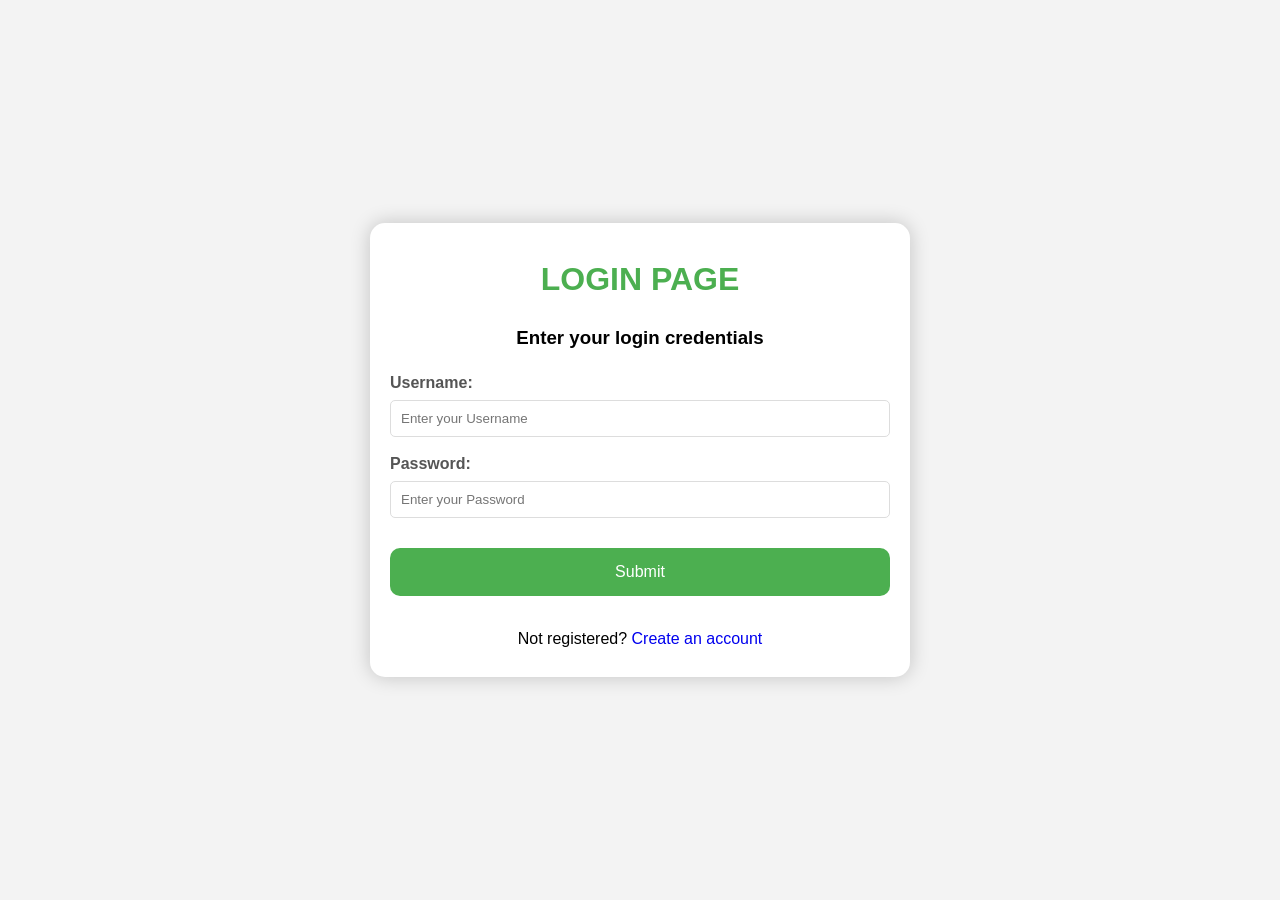
<file: index.html>
<!DOCTYPE html>
<html>

<head>
      <title>HTML Login Form</title>
      <link rel="stylesheet" href="style.css">
</head>

<body>
      <div class="main">
            <h1>LOGIN PAGE</h1>
            <h3>Enter your login credentials</h3>
            <form action="">
                  <label for="first">
                        Username:
                  </label>
                  <input type="text" 
                         id="first" 
                         name="first" 
                         placeholder="Enter your Username" required>

                  <label for="password">
                        Password:
                  </label>
                  <input type="password"
                         id="password" 
                         name="password"
                         placeholder="Enter your Password" required>

                  <div class="wrap">
                        <button type="submit"
                                onclick="solve()">
                              Submit
                        </button>
                  </div>
            </form>
            <p>Not registered?
                  <a href="#"
                     style="text-decoration: none;">
                        Create an account
                  </a>
            </p>
      </div>
</body>

</html>
</file>
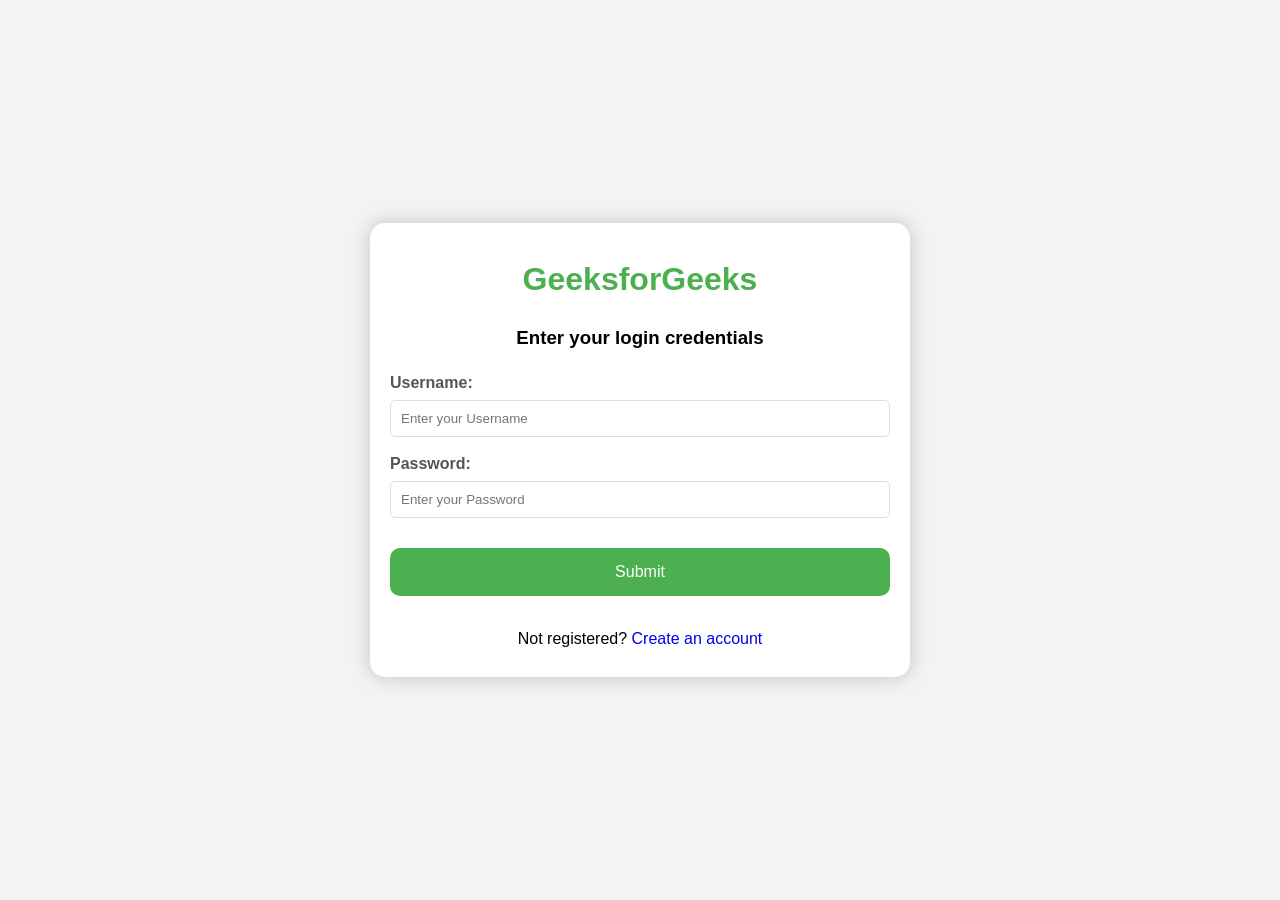
<file: Untitled-1.html>
<!DOCTYPE html>
<html>

<head>
      <title>HTML Login Form</title>
      <link rel="stylesheet" href="style.css">
</head>

<body>
      <div class="main">
            <h1>GeeksforGeeks</h1>
            <h3>Enter your login credentials</h3>
            <form action="">
                  <label for="first">
                        Username:
                  </label>
                  <input type="text" 
                         id="first" 
                         name="first" 
                         placeholder="Enter your Username" required>

                  <label for="password">
                        Password:
                  </label>
                  <input type="password"
                         id="password" 
                         name="password"
                         placeholder="Enter your Password" required>

                  <div class="wrap">
                        <button type="submit"
                                onclick="solve()">
                              Submit
                        </button>
                  </div>
            </form>
            <p>Not registered?
                  <a href="#"
                     style="text-decoration: none;">
                        Create an account
                  </a>
            </p>
      </div>
</body>

</html>
</file>
<file: style.css>
/*style.css*/
body {
    display: flex;
    align-items: center;
    justify-content: center;
    font-family: sans-serif;
    line-height: 1.5;
    min-height: 100vh;
    background: #f3f3f3;
    flex-direction: column;
    margin: 0;
}

.main {
    background-color: #fff;
    border-radius: 15px;
    box-shadow: 0 0 20px rgba(0, 0, 0, 0.2);
    padding: 10px 20px;
    transition: transform 0.2s;
    width: 500px;
    text-align: center;
}

h1 {
    color: #4CAF50;
}

label {
    display: block;
    width: 100%;
    margin-top: 10px;
    margin-bottom: 5px;
    text-align: left;
    color: #555;
    font-weight: bold;
}


input {
    display: block;
    width: 100%;
    margin-bottom: 15px;
    padding: 10px;
    box-sizing: border-box;
    border: 1px solid #ddd;
    border-radius: 5px;
}

button {
    padding: 15px;
    border-radius: 10px;
    margin-top: 15px;
    margin-bottom: 15px;
    border: none;
    color: white;
    cursor: pointer;
    background-color: #4CAF50;
    width: 100%;
    font-size: 16px;
}

.wrap {
    display: flex;
    justify-content: center;
    align-items: center;
}
</file>
